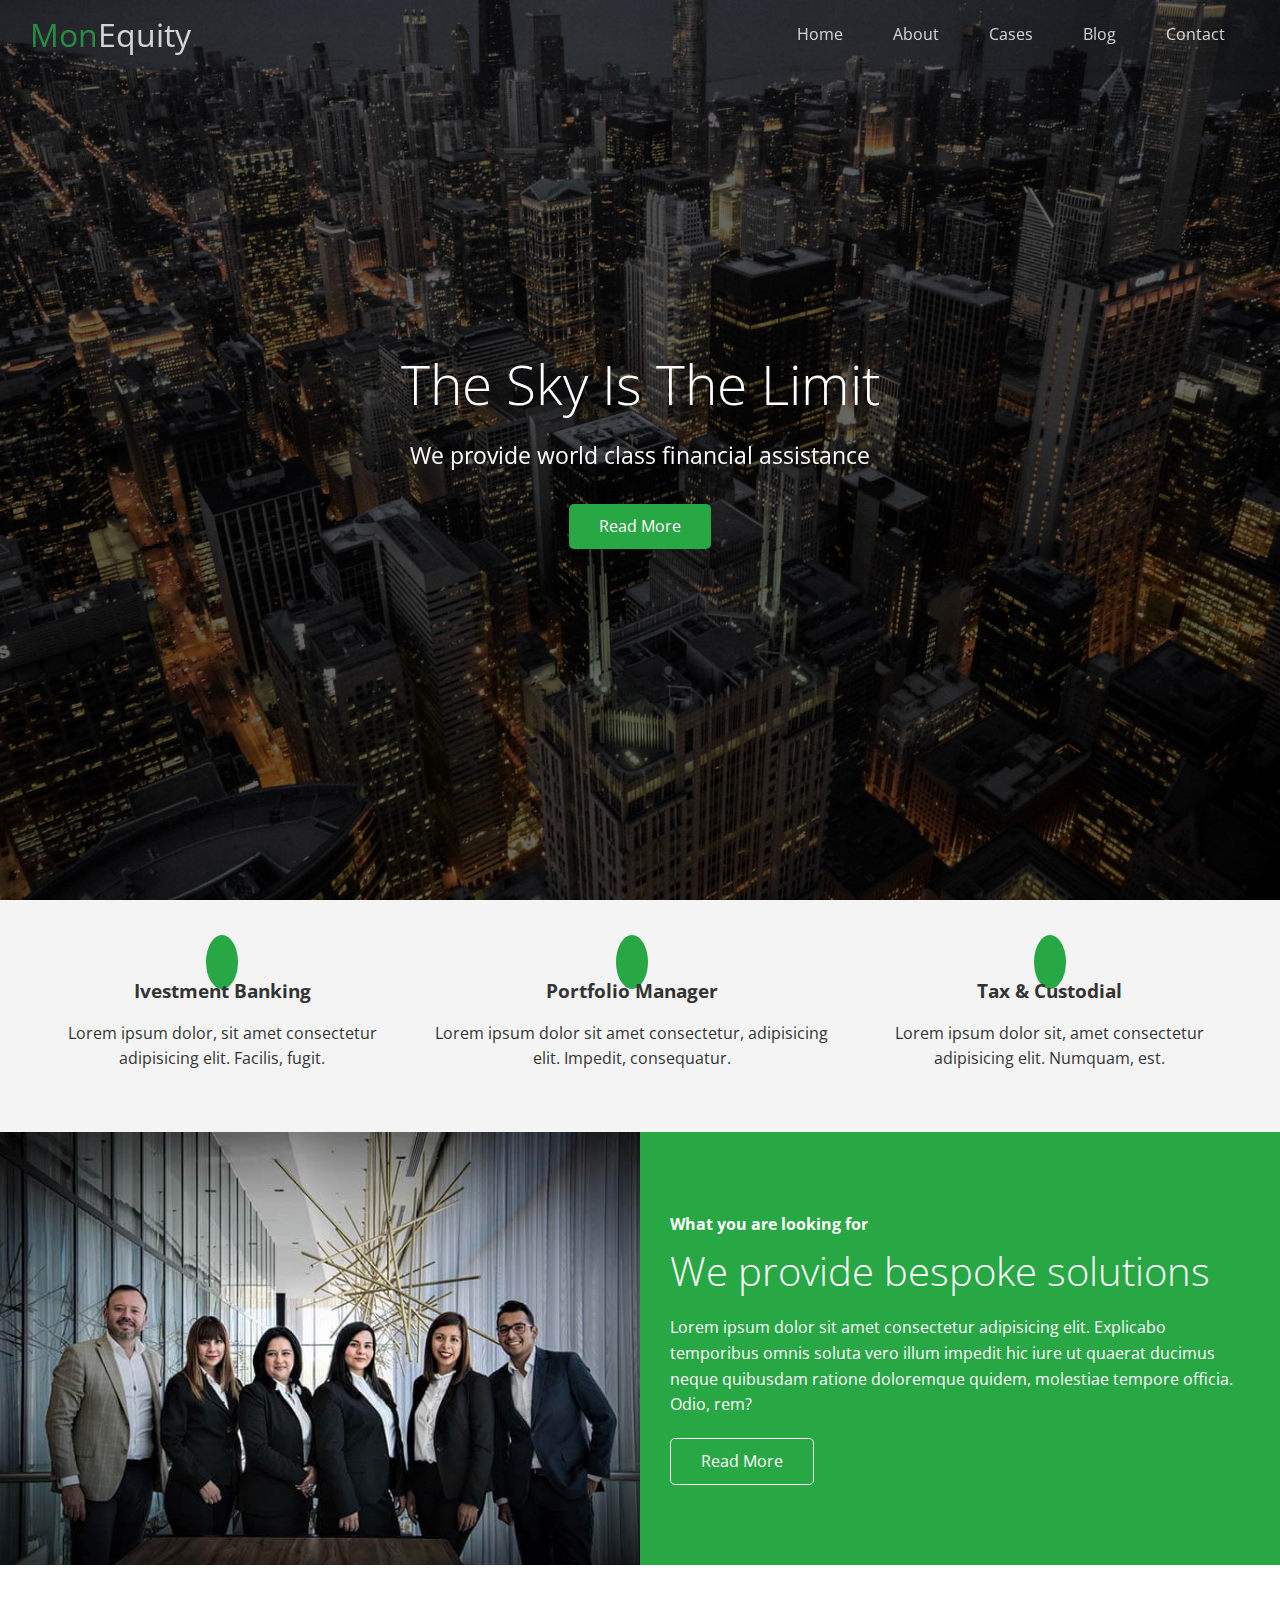
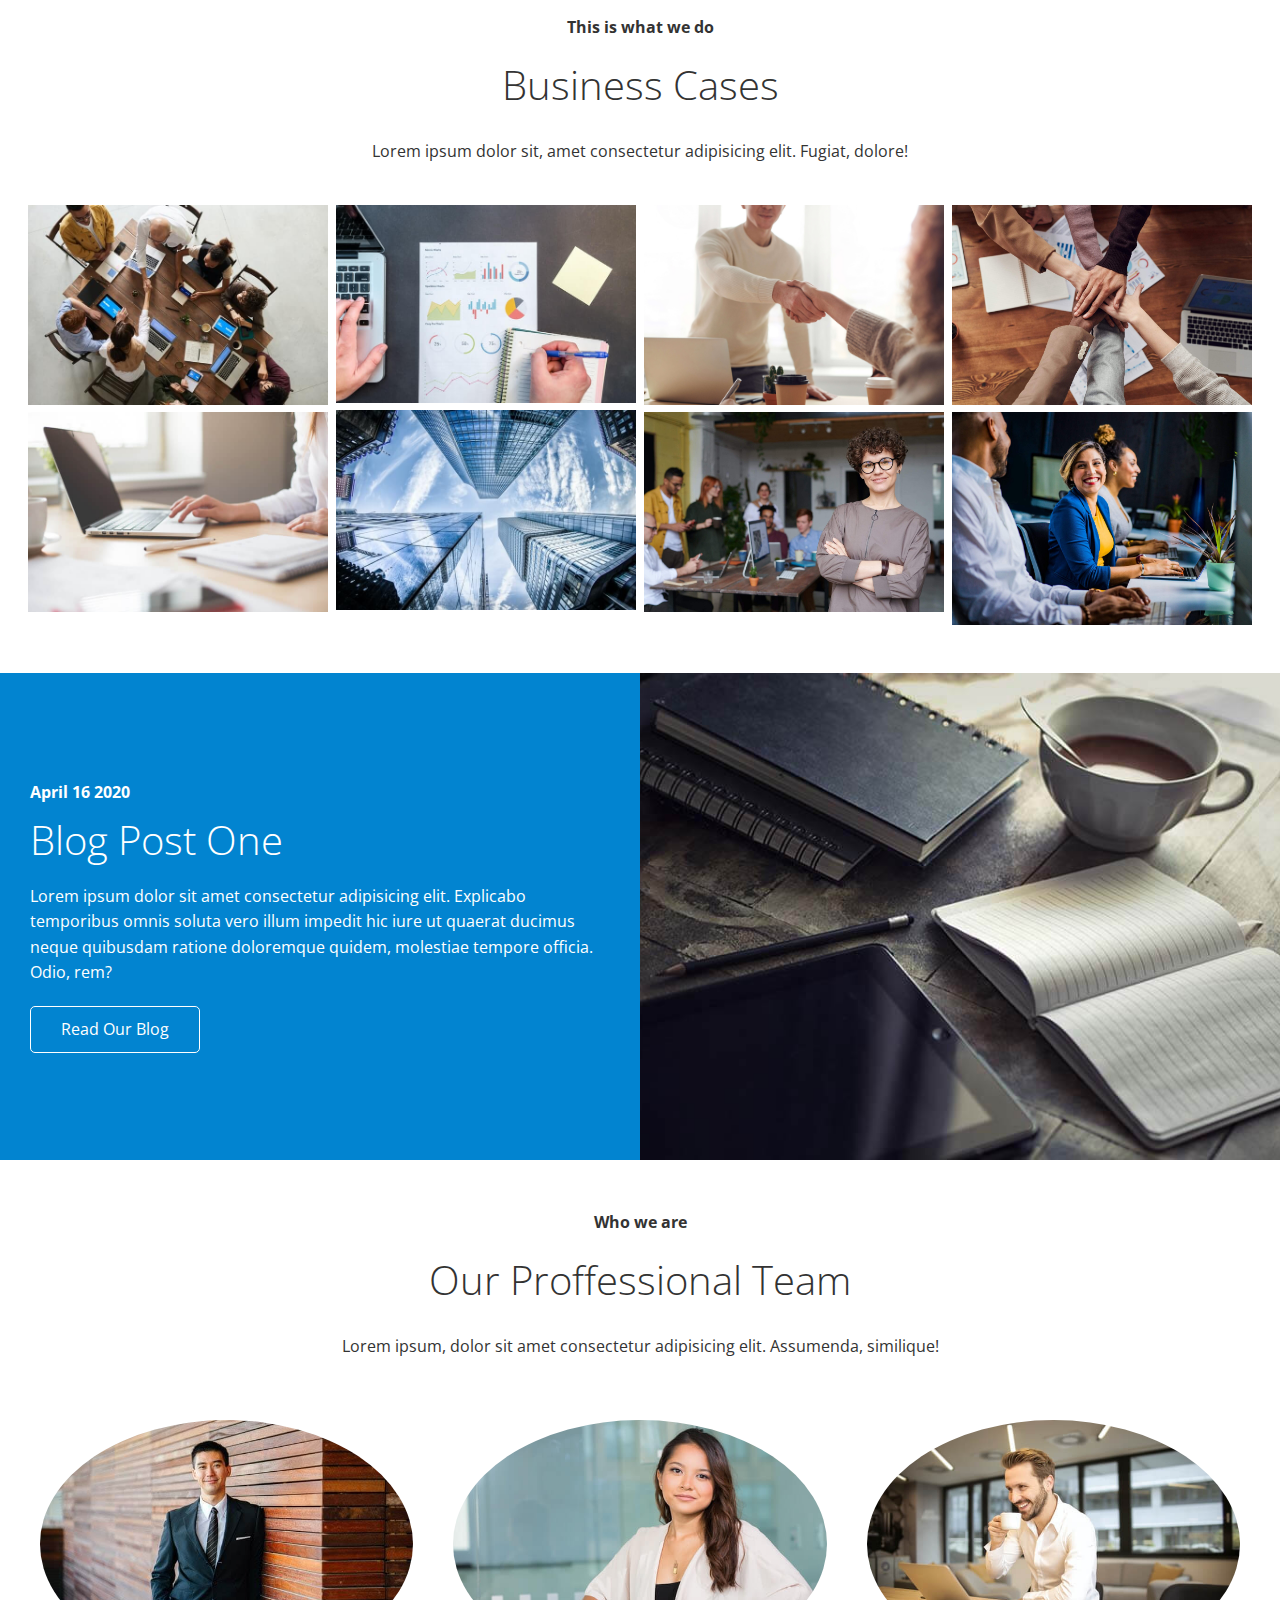
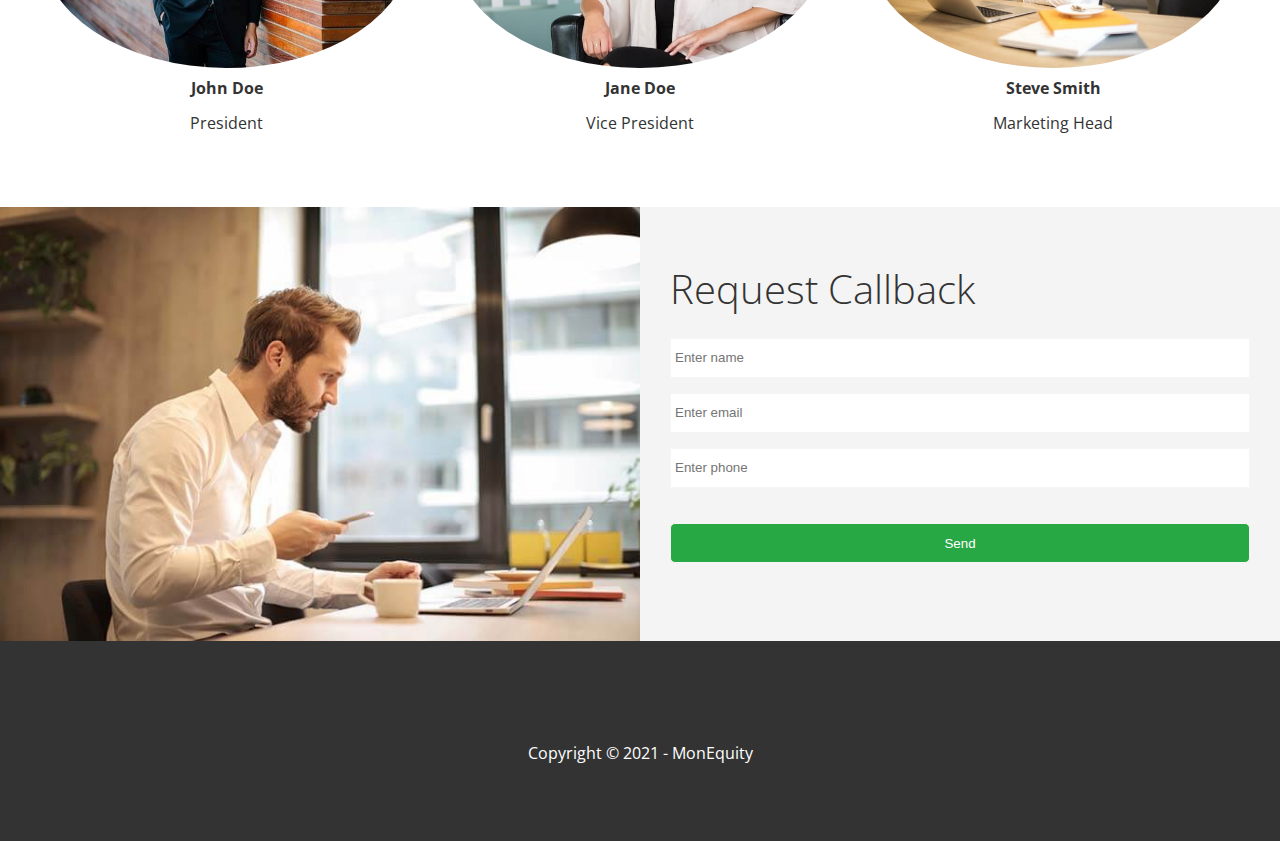
<file: index.html>
<!DOCTYPE html>
<html lang="en">
<head>
    <meta charset="UTF-8">
    <meta name="viewport" content="width=device-width, initial-scale=1.0">
    <link rel="shortcut icon" type="image/x-icon" href="./favicon.ico">
    <link rel="preconnect" href="https://fonts.gstatic.com">
    <link href="https://fonts.googleapis.com/css2?family=Open+Sans:wght@300;400&display=swap" rel="stylesheet">
    <link rel="stylesheet" href="https://cdnjs.cloudflare.com/ajax/libs/font-awesome/5.15.1/css/all.min.css" integrity="sha512-+4zCK9k+qNFUR5X+cKL9EIR+ZOhtIloNl9GIKS57V1MyNsYpYcUrUeQc9vNfzsWfV28IaLL3i96P9sdNyeRssA==" crossorigin="anonymous" />
    <link rel="stylesheet" href="css/utilities.css">
    <link rel="stylesheet" href="css/style.css">
    <title>Welcome to MonEquity</title>
</head>
<body>
    <header id="home" class="hero">
        <div class="navbar top" id="navbar">
            <h1 class="logo">
                <span class="text-primary"><i class="fas fa-book-open"></i> Mon</span>Equity
            </h1>
            <nav>
                <ul>
                    <li><a href="#home">Home</a></li>
                    <li><a href="#about">About</a></li>
                    <li><a href="#cases">Cases</a></li>
                    <li><a href="#blog">Blog</a></li>
                    <li><a href="#contact">Contact</a></li>
                </ul>
            </nav>
        </div>
        <div class="content">
            <h1>The Sky Is The Limit</h1>
            <p>We provide world class financial assistance</p>
            <a href="#about" class="btn"><i class="fas fa-chevron-write"></i>Read More</a>
        </div>
    </header>
    <main>

        <!-- About:Icons -->

        <section id="about" class="icons bg-light">
            <div class="flex-items">
                <div>
                    <i class="fas fa-university fa-2x"></i>
                    <div>
                        <h3>Ivestment Banking</h3>
                        <p>Lorem ipsum dolor, sit amet consectetur adipisicing elit. Facilis, fugit.</p>
                    </div>
                </div>
                <div>
                    <i class="fas fa-book-reader fa-2x"></i>
                    <div>
                        <h3>Portfolio Manager</h3>
                        <p>Lorem ipsum dolor sit amet consectetur, adipisicing elit. Impedit, consequatur.</p>
                    </div>
                </div>
                <div>
                    <i class="fas fa-pencil-alt fa-2x"></i>
                    <div>
                        <h3>Tax & Custodial</h3>
                        <p>Lorem ipsum dolor sit, amet consectetur adipisicing elit. Numquam, est.</p>
                    </div>
                </div>
            </div>
        </section>

        <!-- About: Solutions -->

        <section class="solutions flex-columns">
            <div class="row">
                <div class="column">
                    <div class="column-1">
                        <img src="images/home/people.jpg" alt="">
                    </div>
                </div>
                <div class="column">
                    <div class="column-2 bg-primary">
                        <h4>What you are looking for</h4>
                        <h2>We provide bespoke solutions</h2>
                        <p>Lorem ipsum dolor sit amet consectetur adipisicing elit. Explicabo temporibus omnis soluta vero illum impedit hic iure ut quaerat ducimus neque quibusdam ratione doloremque quidem, molestiae tempore officia. Odio, rem?</p>
                        <a href="#" class="btn btn-outline">
                            <i class="fas fa-chevron"></i>
                            Read More
                        </a>
                    </div>
                </div>
            </div>
        </section>

        <!-- Cases -->
        <section id="cases" class="cases flex-grid section-padding">
            <header class="section-header">
              <h4>This is what we do</h4>
              <h2>Business Cases</h2>
              <p>
                Lorem ipsum dolor sit, amet consectetur adipisicing elit. Fugiat,
                dolore!
              </p>
            </header>
            <div class="row">
              <div class="column">
                <a
                  href="images/cases/cases1.jpg"
                  data-lightbox="cases"
                  data-title="Lorem ipsum dolor sit, amet consectetur adipisicing elit. Fugiat,
                  dolore!"
                >
                  <img src="images/cases/cases1.jpg" alt="" />
                </a>
                <a
                  href="images/cases/cases2.jpg"
                  data-lightbox="cases"
                  data-title="Lorem ipsum dolor sit, amet consectetur adipisicing elit. Fugiat,
                  dolore!"
                >
                  <img src="images/cases/cases2.jpg" alt="" />
                </a>
              </div>
              <div class="column">
                <a
                  href="images/cases/cases3.jpg"
                  data-lightbox="cases"
                  data-title="Lorem ipsum dolor sit, amet consectetur adipisicing elit. Fugiat,
                dolore!"
                >
                  <img src="images/cases/cases3.jpg" alt="" />
                </a>
                <a
                  href="images/cases/cases4.jpg"
                  data-lightbox="cases"
                  data-title="Lorem ipsum dolor sit, amet consectetur adipisicing elit. Fugiat,
                  dolore!"
                >
                  <img src="images/cases/cases4.jpg" alt="" />
                </a>
              </div>
              <div class="column">
                <a
                  href="images/cases/cases5.jpg"
                  data-lightbox="cases"
                  data-title="Lorem ipsum dolor sit, amet consectetur adipisicing elit. Fugiat,
                dolore!"
                >
                  <img src="images/cases/cases5.jpg" alt="" />
                </a>
                <a
                  href="images/cases/cases6.jpg"
                  data-lightbox="cases"
                  data-title="Lorem ipsum dolor sit, amet consectetur adipisicing elit. Fugiat,
                  dolore!"
                >
                  <img src="images/cases/cases6.jpg" alt="" />
                </a>
              </div>
              <div class="column">
                <a
                  href="images/cases/cases7.jpg"
                  data-lightbox="cases"
                  data-title="Lorem ipsum dolor sit, amet consectetur adipisicing elit. Fugiat,
                dolore!"
                >
                  <img src="images/cases/cases7.jpg" alt="" />
                </a>
                <a
                  href="images/cases/cases8.jpg"
                  data-lightbox="cases"
                  data-title="Lorem ipsum dolor sit, amet consectetur adipisicing elit. Fugiat,
                  dolore!"
                >
                  <img src="images/cases/cases8.jpg" alt="" />
                </a>
              </div>
            </div>
          </section>

        <!-- Blog -->

        <section id="blog" class="blog flex-columns flex-reverse">
            <div class="row">
                <div class="column">
                    <div class="column-1">
                        <img src="images/home/blog.jpg" alt="">
                    </div>
                </div>
                <div class="column">
                    <div class="column-2 bg-secondary">
                        <h4>April 16 2020</h4>
                        <h2>Blog Post One</h2>
                        <p>Lorem ipsum dolor sit amet consectetur adipisicing elit. Explicabo temporibus omnis soluta vero illum impedit hic iure ut quaerat ducimus neque quibusdam ratione doloremque quidem, molestiae tempore officia. Odio, rem?</p>
                        <a href="blog.html" class="btn btn-outline">
                            <i class="fas fa-chevron"></i>
                            Read Our Blog
                        </a>
                    </div>
                </div>
            </div>
        </section>

        <!-- Team -->

        <section id="team" class="team section-padding">
            <header class="section-header">
                <h4>Who we are</h4>
                <h2>Our Proffessional Team</h2>
                <p>Lorem ipsum, dolor sit amet consectetur adipisicing elit. Assumenda, similique!</p>
            </header>
            <div class="flex-items">
                <div>
                    <img src="images/team/person1.jpg" alt="">
                    <h4>John Doe</h4>
                    <p>President</p>
                </div>
                <div>
                    <img src="images/team/person2.jpg" alt="">
                    <h4>Jane Doe</h4>
                    <p>Vice President</p>
                </div>
                <div>
                    <img src="images/team/person3.jpg" alt="">
                    <h4>Steve Smith</h4>
                    <p>Marketing Head</p>
                </div>
            </div>
            

        </section>

        <!-- Contact -->

        <section id="contact" class="contact flex-columns">
            <div class="row">
                <div class="column">
                    <div class="column-1">
                        <img src="images/home/contact.jpg" alt="">
                    </div>
                </div>
                <div class="column">
                    <div class="column-2 bg-light">
                        <h2>Request Callback</h2>
                        <form action="" class="callback-form">
                            <div class="form-control">
                                <label for="name"></label>
                                <input type="text" id="name" name="name" placeholder="Enter name">
                            </div>
                            <div class="form-control">
                                <label for="email"></label>
                                <input type="email" id="email" name="email" placeholder="Enter email">
                            </div>
                            <div class="form-control">
                                <label for="phone"></label>
                                <input type="text" id="phone" name="phone" placeholder="Enter phone">
                            </div>
                            <input type="submit" value="Send" id="submit" class="btn">
                        </form>
                    </div>
                </div>
            </div>
        </section>
    </main>
    <footer class="footer bg-dark">
        <div class="social">
            <a href="#"><i class="fab fa-facebook fa-2x"></i></a>
            <a href="#"><i class="fab fa-twitter fa-2x"></i></a>
            <a href="#"><i class="fab fa-youtube fa-2x"></i></a>
            <a href="#"><i class="fab fa-linkedin fa-2x"></i></a>
        </div>
        <p>Copyright &copy; 2021 - MonEquity</p>
    </footer>

    <script
      src="https://code.jquery.com/jquery-3.5.0.min.js"
      integrity="sha256-xNzN2a4ltkB44Mc/Jz3pT4iU1cmeR0FkXs4pru/JxaQ="
      crossorigin="anonymous"
    ></script>
    <script src="js/lightbox.min.js"></script>
    <script>
      const navbar = document.getElementById('navbar');
      let scrolled = false;

      window.onscroll = function () {
        if (window.pageYOffset > 100) {
          navbar.classList.remove('top');
          if (!scrolled) {
            navbar.style.transform = 'translateY(-70px)';
          }
          setTimeout(function () {
            navbar.style.transform = 'translateY(0)';
            scrolled = true;
          }, 200);
        } else {
          navbar.classList.add('top');
          scrolled = false;
        }
      };

      // Smooth Scrolling
      $('#navbar a, .btn').on('click', function (e) {
        if (this.hash !== '') {
          e.preventDefault();

          const hash = this.hash;

          $('html, body').animate(
            {
              scrollTop: $(hash).offset().top - 100,
            },
            800
          );
        }
      });
    </script>

</body>
</html>
</file>
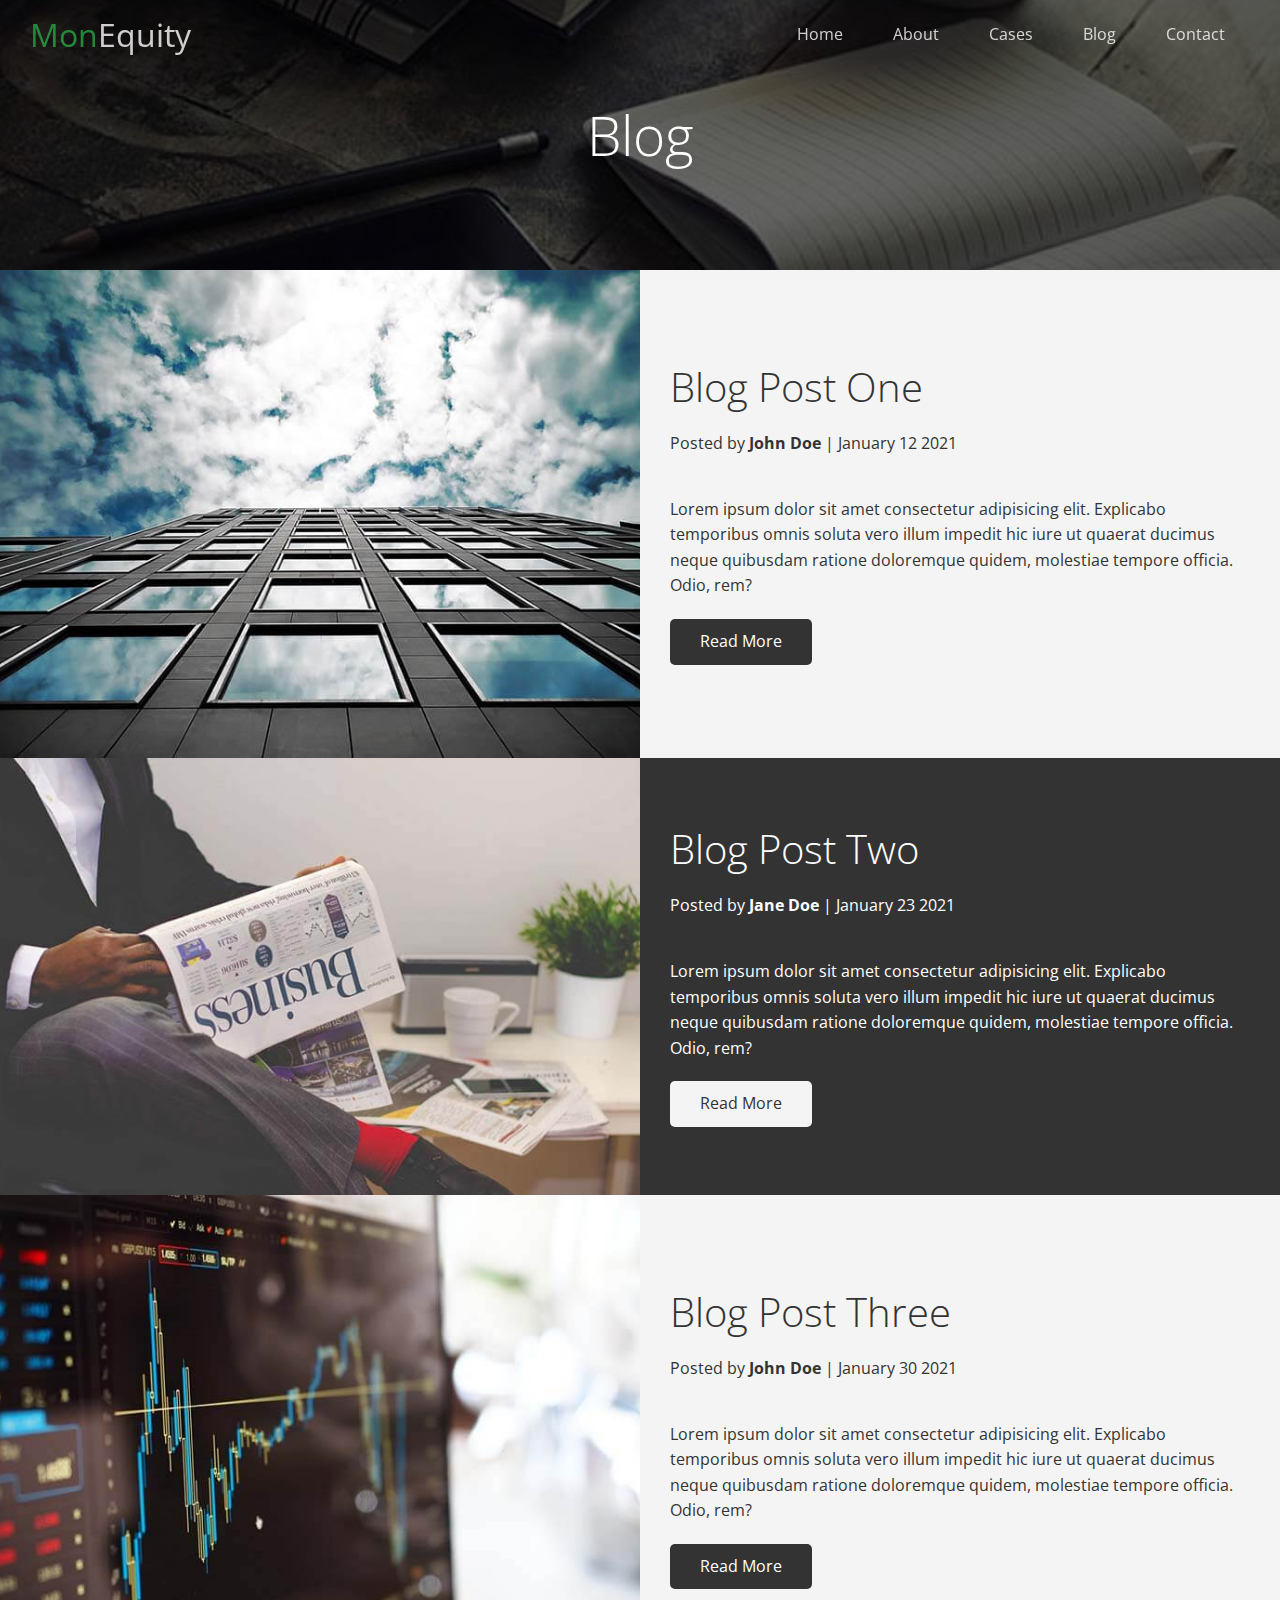
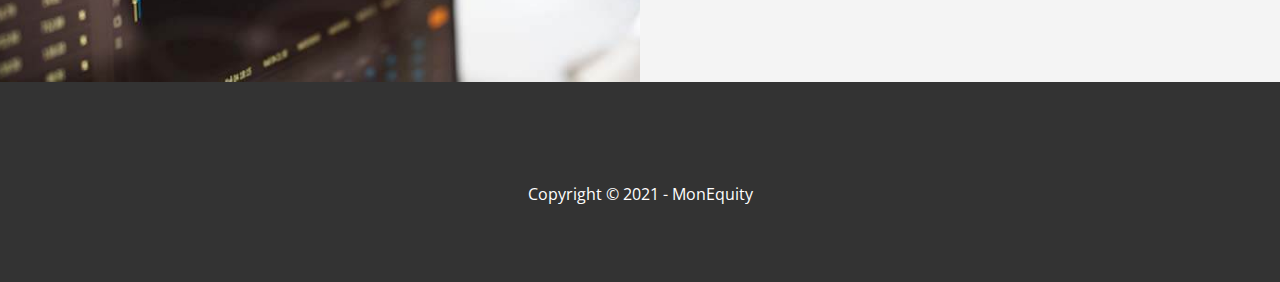
<file: blog.html>
<!DOCTYPE html>
<html lang="en">
<head>
    <meta charset="UTF-8">
    <meta name="viewport" content="width=device-width, initial-scale=1.0">
    <link rel="preconnect" href="https://fonts.gstatic.com">
    <link href="https://fonts.googleapis.com/css2?family=Open+Sans:wght@300;400&display=swap" rel="stylesheet">
    <link rel="stylesheet" href="https://cdnjs.cloudflare.com/ajax/libs/font-awesome/5.15.1/css/all.min.css" integrity="sha512-+4zCK9k+qNFUR5X+cKL9EIR+ZOhtIloNl9GIKS57V1MyNsYpYcUrUeQc9vNfzsWfV28IaLL3i96P9sdNyeRssA==" crossorigin="anonymous" />
    <link rel="stylesheet" href="css/utilities.css">
    <link rel="stylesheet" href="css/style.css">
    <title>Read Our Blog</title>
</head>
<body>
    <header id="home" class="hero blog">
        <div class="navbar top" id="navbar">
            <h1 class="logo">
                <span class="text-primary"><i class="fas fa-book-open"></i> Mon</span>Equity
            </h1>
            <nav>
                <ul>
                    <li><a href="index.html">Home</a></li>
                    <li><a href="index.html#about">About</a></li>
                    <li><a href="index.html#cases">Cases</a></li>
                    <li><a href="index.html#blog">Blog</a></li>
                    <li><a href="index.html#contact">Contact</a></li>
                </ul>
            </nav>
        </div>
        <div class="content">
            <h1>Blog</h1>
        </div>
    </header>
    <main>
        <article class="flex-columns">
            <div class="row">
                <div class="column">
                    <div class="column-1">
                        <img src="images/blog/blog1.jpg" alt="">
                    </div>
                </div>
                <div class="column">
                    <div class="column-2 bg-light">
                        <h2>Blog Post One</h2>
                        <p class="meta"><i class="fas fa-user"></i>Posted by <strong>John Doe</strong> | January 12 2021</p>
                        <p>Lorem ipsum dolor sit amet consectetur adipisicing elit. Explicabo temporibus omnis soluta vero illum impedit hic iure ut quaerat ducimus neque quibusdam ratione doloremque quidem, molestiae tempore officia. Odio, rem?</p>
                        <a href="post.html" class="btn btn-dark">
                            <i class="fas fa-chevron"></i>
                            Read More
                        </a>
                    </div>
                </div>
            </div>
        </article>
        <article class="flex-columns">
            <div class="row">
                <div class="column">
                    <div class="column-1">
                        <img src="images/blog/blog2.jpg" alt="">
                    </div>
                </div>
                <div class="column">
                    <div class="column-2 bg-dark">
                        <h2>Blog Post Two</h2>
                        <p class="meta"><i class="fas fa-user"></i>Posted by <strong>Jane Doe</strong> | January 23 2021</p>
                        <p>Lorem ipsum dolor sit amet consectetur adipisicing elit. Explicabo temporibus omnis soluta vero illum impedit hic iure ut quaerat ducimus neque quibusdam ratione doloremque quidem, molestiae tempore officia. Odio, rem?</p>
                        <a href="post.html" class="btn btn-light">
                            <i class="fas fa-chevron"></i>
                            Read More
                        </a>
                    </div>
                </div>
            </div>
        </article>
        <article class="flex-columns">
            <div class="row">
                <div class="column">
                    <div class="column-1">
                        <img src="images/blog/blog3.jpg" alt="">
                    </div>
                </div>
                <div class="column">
                    <div class="column-2 bg-light">
                        <h2>Blog Post Three</h2>
                        <p class="meta"><i class="fas fa-user"></i>Posted by <strong>John Doe</strong> | January 30 2021</p>
                        <p>Lorem ipsum dolor sit amet consectetur adipisicing elit. Explicabo temporibus omnis soluta vero illum impedit hic iure ut quaerat ducimus neque quibusdam ratione doloremque quidem, molestiae tempore officia. Odio, rem?</p>
                        <a href="post.html" class="btn btn-dark">
                            <i class="fas fa-chevron"></i>
                            Read More
                        </a>
                    </div>
                </div>
            </div>
        </article>
    </main>
    <footer class="footer bg-dark">
        <div class="social">
            <a href="#"><i class="fab fa-facebook fa-2x"></i></a>
            <a href="#"><i class="fab fa-twitter fa-2x"></i></a>
            <a href="#"><i class="fab fa-youtube fa-2x"></i></a>
            <a href="#"><i class="fab fa-linkedin fa-2x"></i></a>
        </div>
        <p>Copyright &copy; 2021 - MonEquity</p>
    </footer>
    <script>
        const navbar = document.getElementById('navbar');
        const scrolled = false;
        
        window.onscroll = function() {
            if(window.pageYOffset > 100){
                navbar.classList.remove('top');
                if(!scrolled) {
                    navbar.style.transform = 'translateY(-70px)';
                }
                setTimeout(function(){
                    navbar.style.transform = 'translateY(0)';
                    scrolled = true;
                }, 200);
            } else {
                navbar.classList.add('top');
                scrolled = false;
            }
        }
    </script>
</body>
</html>
</file>
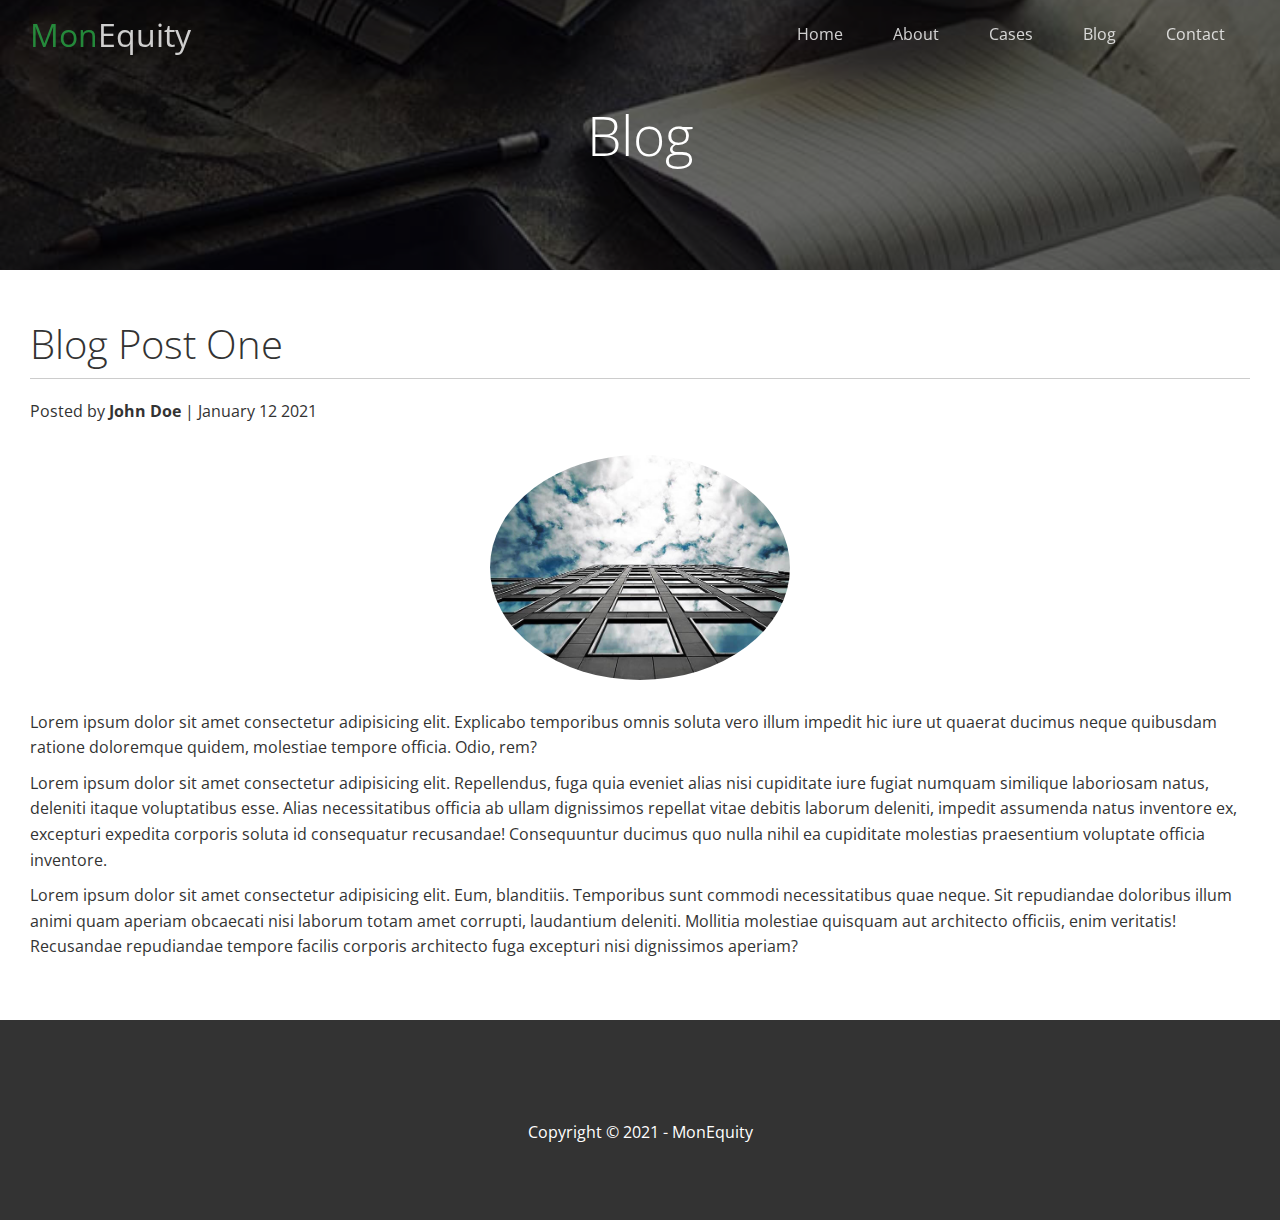
<file: post.html>
<!DOCTYPE html>
<html lang="en">
<head>
    <meta charset="UTF-8">
    <meta name="viewport" content="width=device-width, initial-scale=1.0">
    <link rel="preconnect" href="https://fonts.gstatic.com">
    <link href="https://fonts.googleapis.com/css2?family=Open+Sans:wght@300;400&display=swap" rel="stylesheet">
    <link rel="stylesheet" href="https://cdnjs.cloudflare.com/ajax/libs/font-awesome/5.15.1/css/all.min.css" integrity="sha512-+4zCK9k+qNFUR5X+cKL9EIR+ZOhtIloNl9GIKS57V1MyNsYpYcUrUeQc9vNfzsWfV28IaLL3i96P9sdNyeRssA==" crossorigin="anonymous" />
    <link rel="stylesheet" href="css/utilities.css">
    <link rel="stylesheet" href="css/style.css">
    <title>Post One</title>
</head>
<body>
    <header id="home" class="hero blog">
        <div class="navbar top" id="navbar">
            <h1 class="logo">
                <span class="text-primary"><i class="fas fa-book-open"></i> Mon</span>Equity
            </h1>
            <nav>
                <ul>
                    <li><a href="index.html">Home</a></li>
                    <li><a href="index.html#about">About</a></li>
                    <li><a href="index.html#cases">Cases</a></li>
                    <li><a href="index.html#blog">Blog</a></li>
                    <li><a href="index.html#contact">Contact</a></li>
                </ul>
            </nav>
        </div>
        <div class="content">
            <h1>Blog</h1>
        </div>
    </header>
    <main>
       <section class="post">
           <h2>Blog Post One</h2>
            <p class="meta"><i class="fas fa-user"></i>Posted by <strong>John Doe</strong> | January 12 2021</p>
            <img src="images/blog/blog1.jpg" alt="">
            <p>Lorem ipsum dolor sit amet consectetur adipisicing elit. Explicabo temporibus omnis soluta vero illum impedit hic iure ut quaerat ducimus neque quibusdam ratione doloremque quidem, molestiae tempore officia. Odio, rem?</p>
            <p>Lorem ipsum dolor sit amet consectetur adipisicing elit. Repellendus, fuga quia eveniet alias nisi cupiditate iure fugiat numquam similique laboriosam natus, deleniti itaque voluptatibus esse. Alias necessitatibus officia ab ullam dignissimos repellat vitae debitis laborum deleniti, impedit assumenda natus inventore ex, excepturi expedita corporis soluta id consequatur recusandae! Consequuntur ducimus quo nulla nihil ea cupiditate molestias praesentium voluptate officia inventore.</p>
            <p>Lorem ipsum dolor sit amet consectetur adipisicing elit. Eum, blanditiis. Temporibus sunt commodi necessitatibus quae neque. Sit repudiandae doloribus illum animi quam aperiam obcaecati nisi laborum totam amet corrupti, laudantium deleniti. Mollitia molestiae quisquam aut architecto officiis, enim veritatis! Recusandae repudiandae tempore facilis corporis architecto fuga excepturi nisi dignissimos aperiam?</p>
        </section>
    </main>
    <footer class="footer bg-dark">
        <div class="social">
            <a href="#"><i class="fab fa-facebook fa-2x"></i></a>
            <a href="#"><i class="fab fa-twitter fa-2x"></i></a>
            <a href="#"><i class="fab fa-youtube fa-2x"></i></a>
            <a href="#"><i class="fab fa-linkedin fa-2x"></i></a>
        </div>
        <p>Copyright &copy; 2021 - MonEquity</p>
    </footer>
    <script>
        const navbar = document.getElementById('navbar');
        const scrolled = false;
        
        window.onscroll = function() {
            if(window.pageYOffset > 100){
                navbar.classList.remove('top');
                if(!scrolled) {
                    navbar.style.transform = 'translateY(-70px)';
                }
                setTimeout(function(){
                    navbar.style.transform = 'translateY(0)';
                    scrolled = true;
                }, 200);
            } else {
                navbar.classList.add('top');
                scrolled = false;
            }
        }
    </script>
</body>
</html>
</file>
<file: css/utilities.css>
/* Text colors */
.text-primary {
  color: #28a745;
}

.text-secondary {
  color: #0284d0;
}

/* Button */

.btn {
  cursor: pointer;
  display: inline-block;
  padding: 10px 30px;
  color: #fff;
  background-color: #28a745;
  border: none;
  border-radius: 5px;
}

.btn:hover {
  opacity: 0.9;
}

.btn-primary,
.bg-primary {
  background: #28a745;
  color: #fff;
}
.btn-secondary,
.bg-secondary {
  background: #0284d0;
  color: #fff;
}
.btn-dark,
.bg-dark {
  background: #333;
  color: #fff;
}
.btn-light,
.bg-light {
  background: #f4f4f4;
  color: #333;
}

.btn-outline {
  background: transparent;
  border: 1px solid #fff;
}

/* Flex Items */

.flex-items {
  display: flex;
  text-align: center;
  justify-content: center;
  height: 100%;
}

.flex-items > div {
  padding: 20px;
}

/* Flex columns */

.flex-columns.flex-reverse .row {
  flex-direction: row-reverse;
}

.flex-columns .row {
  display: flex;
  flex-direction: row;
  flex-wrap: wrap;
  width: 100%;
}

.flex-columns .column {
  display: flex;
  flex-direction: column;
  flex-basis: 100%;
  flex: 1;
}

.flex-columns .column .column-1,
.flex-columns .column .column-2 {
  height: 100%;
}

.flex-columns img {
  width: 100%;
  height: 100%;
  object-fit: cover;
}

.flex-columns .column-2 {
  display: flex;
  flex-direction: column;
  align-items: flex-start;
  justify-content: center;
  padding: 30px;
}

.flex-columns h2 {
  font-size: 40px;
  font-weight: 100;
}

.flex-columns h4 {
  margin-bottom: 10px;
}

.flex-columns p {
  margin: 20px 0;
}

/* Section header */
.section-header {
  padding: 30px;
  display: flex;
  flex-direction: column;
  align-items: center;
  justify-content: center;
  text-align: center;
}

.section-header h2 {
  font-size: 40px;
  margin: 20px 0;
}

.section-padding {
  padding: 20px 20px 40px;
}

/* Flex-grid */
.flex-grid .row {
  display: flex;
  flex-wrap: wrap;
  padding: 0 4px;
}
.flex-grid .column {
  flex: 25%;
  max-width: 25%;
  padding: 0 4px;
}
</file>
<file: css/style.css>
* {
  box-sizing: border-box;
  margin: 0;
  padding: 0;
}

body {
  font-family: 'Open Sans', sans-serif;
  background: #fff;
  color: #333;
  line-height: 1.6;
}

ul {
  list-style: none;
}

a {
  color: #333;
  text-decoration: none;
}

h1,
h2 {
  font-weight: 300;
  line-height: 1.2;
}

p {
  margin: 10px 0;
}

img {
  width: 100%;
}

/* Navbar */

.navbar {
  display: flex;
  align-items: center;
  justify-content: space-between;
  background-color: #333;
  color: #fff;
  opacity: 0.8;
  width: 100%;
  height: 70px;
  position: fixed;
  top: 0px;
  padding: 0 30px;
  transition: 0.5s;
}

.navbar a {
  color: #fff;
  padding: 10px 20px;
  margin: 0 5px;
}

.navbar ul {
  display: flex;
}

.navbar a:hover {
  border-bottom: #28a745 2px solid;
}

.navbar .logo {
  font-weight: 400;
}

.navbar.top {
  background: transparent;
}

/* Header */

.hero {
  background: url('../images/home/showcase.jpg') no-repeat center center/cover;
  height: 100vh;
  position: relative;
  color: #fff;
}

.hero .content {
  display: flex;
  flex-direction: column;
  align-items: center;
  justify-content: center;
  text-align: center;
  height: 100%;
  padding: 0 20px;
}

.hero .content h1 {
  font-size: 55px;
}

.hero .content p {
  font-size: 23px;
  max-width: 600px;
  margin: 20px 0 30px;
}

.hero::before {
  content: '';
  position: absolute;
  top: 0;
  left: 0;
  width: 100%;
  height: 100%;
  background: rgba(0, 0, 0, 0.6);
}

.hero * {
  z-index: 10;
}

.hero.blog {
  background: url('../images/home/blog.jpg') no-repeat center center/cover;
  height: 30vh;
}

/* Icons */

.icons {
  padding: 30px;
}

.icons h3 {
  font-weight: bold;
  margin-bottom: 15px;
}

.icons i {
  background-color: #28a745;
  color: #fff;
  padding: 1rem;
  border-radius: 50%;
  margin-bottom: 15px;
}

.cases img:hover {
  opacity: 0.7;
}

.team img {
  border-radius: 50%;
}

/* Callback Form */

.callback-form {
  width: 100%;
  padding: 20px 0;
}

.callback-form label {
  display: block;
  margin-bottom: 5px;
}

.callback-form .form-control {
  margin-bottom: 15px;
}

.callback-form input {
  width: 100%;
  padding: 4px;
  height: 40px;
  border: #f5f5f5 1px solid;
}

.callback-form input:focus {
  outline-color: #28a745;
}

.callback-form .btn {
  padding: 12px 0;
  margin-top: 20px;
}

/* Post */

.post {
  padding: 50px 30px;
}

.post h2 {
  font-size: 40px;
  margin-bottom: 20px;
  padding-bottom: 10px;
  border-bottom: #ccc solid 1px;
}

.post .meta {
  margin-bottom: 30px;
}

.post img {
  width: 300px;
  border-radius: 50%;
  display: block;
  margin: 0 auto 30px;
}

/* Footer */

.footer {
  display: flex;
  flex-direction: column;
  align-items: center;
  justify-content: center;
  text-align: center;
  height: 200px;
}

.footer a {
  color: #fff;
}

.footer a:hover {
  color: #28a745;
}

.footer .social > * {
  margin-right: 30px;
}

/* Mobile */

@media (max-width: 768px) {
  .navbar {
    flex-direction: column;
    height: 120px;
    padding: 20px;
  }

  .navbar a {
    padding: 10px 10px;
    margin: 0 3px;
  }

  .flex-items {
    flex-direction: column;
  }

  .flex-columns .column,
  .flex-grid .column {
    flex: 100%;
    max-width: 100%;
  }

  .team img {
    width: 70%;
  }
}
</file>
